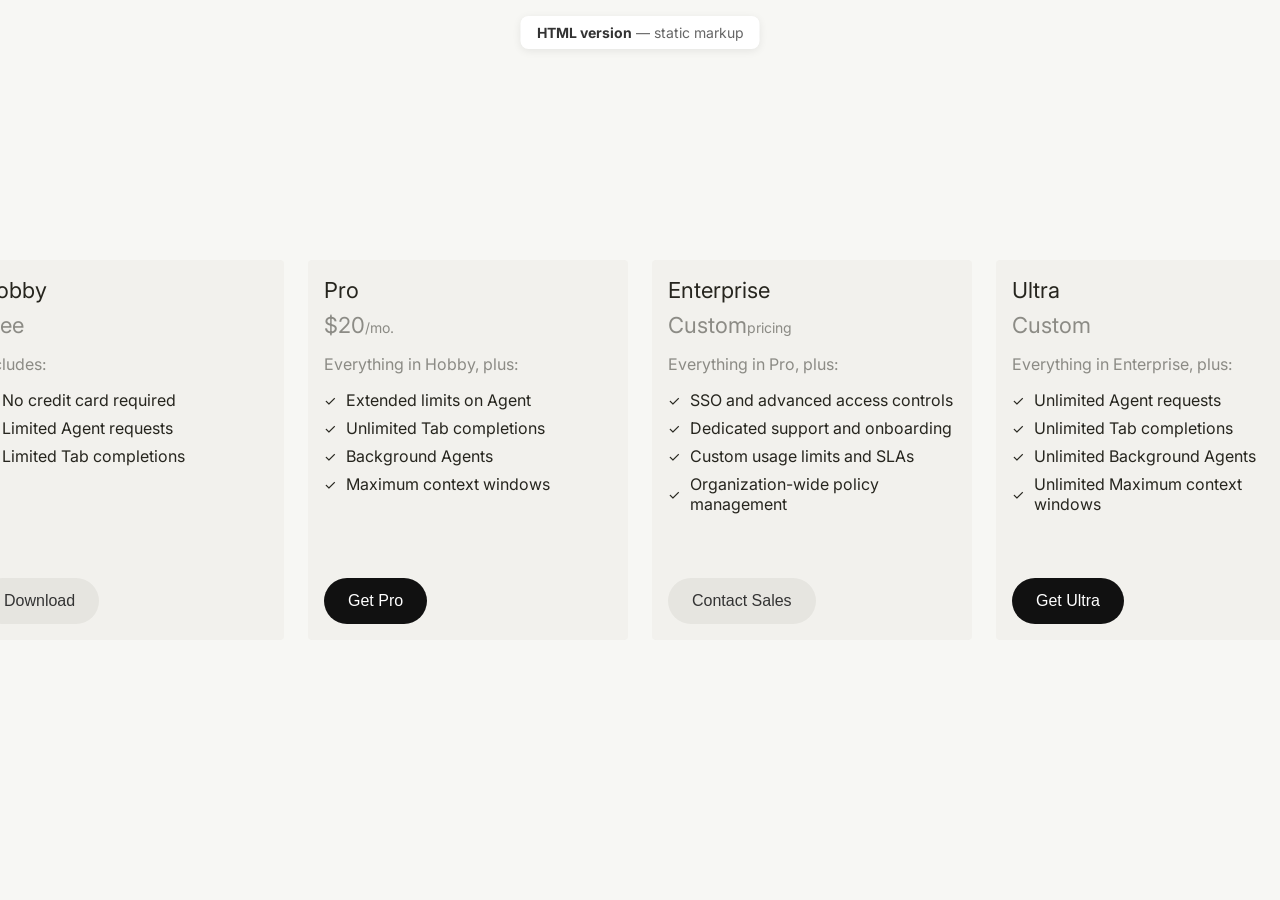
<file: index.html>
<!DOCTYPE html>
<html lang="en">
<head>
    <!-- Basic document encoding for consistent text rendering -->
    <meta charset="UTF-8">
    <!-- Makes layout responsive on mobile/tablet screens -->
    <meta name="viewport" content="width=device-width, initial-scale=1.0">
    <!-- Browser tab title -->
    <title>Pricing Plans — HTML version</title>
    <!-- Performance hint: prepare early connection to Google Fonts -->
    <link rel="preconnect" href="https://fonts.googleapis.com">
    <!-- Performance hint: preconnect to font asset host -->
    <link rel="preconnect" href="https://fonts.gstatic.com" crossorigin>
    <!-- Inter typeface used across the page -->
    <link href="https://fonts.googleapis.com/css2?family=Inter:wght@400;500;600;700&display=swap" rel="stylesheet">
    <!-- Project styles -->
    <link rel="stylesheet" href="styles.css">
</head>
<body>
    <!-- Small top label to identify this version of the layout -->
    <p class="page-label"><strong>HTML version</strong> — static markup</p>

    <!-- Main pricing grid wrapper -->
    <div class="cards-container">
        <!-- Card 1: entry-level/free plan -->
        <div class="card">
            <!-- Top content area (title, price, and features) -->
            <div class="card-top">
                <!-- Plan name -->
                <h3 class="card-title">Hobby</h3>
                <!-- Plan price row -->
                <p class="card-price">
                    <!-- Main price value -->
                    <span class="card-price-amount">Free</span>
                </p>
                <!-- Feature summary area -->
                <div class="card-content">
                    <!-- Intro label for feature list -->
                    <p class="includes-text">Includes:</p>
                    <!-- Bulleted list of included capabilities -->
                    <ul class="features-list">
                        <li>
                            <!-- Visual check icon -->
                            <span class="checkmark">✓</span>
                            No credit card required
                        </li>
                        <li>
                            <span class="checkmark">✓</span>
                            Limited Agent requests
                        </li>
                        <li>
                            <span class="checkmark">✓</span>
                            Limited Tab completions
                        </li>
                    </ul>
                </div>
            </div>
            <!-- Primary action for this plan -->
            <button class="download-button secondary">Download</button>
        </div>

        <!-- Card 2: paid/professional plan -->
        <div class="card">
            <div class="card-top">
                <h3 class="card-title">Pro</h3>
                <p class="card-price">
                    <span class="card-price-amount">$20</span>
                    <!-- Billing cadence -->
                    <span class="card-price-period">/mo.</span>
                </p>
                <div class="card-content">
                    <!-- Communicates inheritance from previous plan -->
                    <p class="includes-text">Everything in Hobby, plus:</p>
                    <ul class="features-list">
                        <li>
                            <span class="checkmark">✓</span>
                            Extended limits on Agent
                        </li>
                        <li>
                            <span class="checkmark">✓</span>
                            Unlimited Tab completions
                        </li>
                        <li>
                            <span class="checkmark">✓</span>
                            Background Agents
                        </li>
                        <li>
                            <span class="checkmark">✓</span>
                            Maximum context windows
                        </li>
                    </ul>
                </div>
            </div>
            <!-- Stronger CTA styling for paid conversion -->
            <button class="download-button primary">Get Pro</button>
        </div>

        <!-- Card 3: enterprise plan for teams and scale -->
        <div class="card">
            <!-- Top content area (title, price, and features) -->
            <div class="card-top">
                <!-- Plan name -->
                <h3 class="card-title">Enterprise</h3>
                <!-- Plan price row -->
                <p class="card-price">
                    <!-- Main price value -->
                    <span class="card-price-amount">Custom</span>
                    <!-- Billing context for enterprise contracts -->
                    <span class="card-price-period">pricing</span>
                </p>
                <!-- Feature summary area -->
                <div class="card-content">
                    <!-- Communicates progression from lower tiers -->
                    <p class="includes-text">Everything in Pro, plus:</p>
                    <!-- Bulleted list of enterprise capabilities -->
                    <ul class="features-list">
                        <li>
                            <!-- Visual check icon -->
                            <span class="checkmark">✓</span>
                            SSO and advanced access controls
                        </li>
                        <li>
                            <span class="checkmark">✓</span>
                            Dedicated support and onboarding
                        </li>
                        <li>
                            <span class="checkmark">✓</span>
                            Custom usage limits and SLAs
                        </li>
                        <li>
                            <span class="checkmark">✓</span>
                            Organization-wide policy management
                        </li>
                    </ul>
                </div>
            </div>
            <!-- Enterprise contact CTA -->
            <button class="download-button secondary">Contact Sales</button>
        </div>
        <!-- Card 4: Ultra plan for teams and scale -->
        <div class="card">
            <div class="card-top">
                <h3 class="card-title">Ultra</h3>
                <p class="card-price">
                    <span class="card-price-amount">Custom</span>
                </p>
                <div class="card-content">
                    <p class="includes-text">Everything in Enterprise, plus:</p>
                    <ul class="features-list">
                        <li>
                            <span class="checkmark">✓</span>
                            Unlimited Agent requests
                        </li>
                        <li>
                            <span class="checkmark">✓</span>
                            Unlimited Tab completions
                        </li>
                        <li>
                            <span class="checkmark">✓</span>
                            Unlimited Background Agents
                        </li>
                        <li>
                            <span class="checkmark">✓</span>
                            Unlimited Maximum context windows
                        </li>
                    </ul>
                </div>
            </div>
            <button class="download-button primary">Get Ultra</button>
        </div>
    </div>
</body>
</html>
</file>
<file: styles.css>
/* Global reset: normalize spacing and box model behavior */
* {
    margin: 0;
    padding: 0;
    box-sizing: border-box;
}

/* Page canvas: center pricing cards in viewport */
body {
    /* Primary UI typeface with safe fallbacks */
    font-family: 'Inter', -apple-system, BlinkMacSystemFont, 'Segoe UI', Roboto, sans-serif;
    /* Warm neutral background for soft contrast */
    background-color: #f7f7f4;
    display: flex;
    justify-content: center;
    align-items: center;
    /* Full-height layout to vertically center content */
    min-height: 100vh;
    /* Breathing room on small screens */
    padding: 20px;
}

/* Horizontal card group */
.cards-container {
    display: flex;
    flex-direction: row;
    /* Space between cards */
    gap: 24px;
    /* Keep two-card row fixed for this design */
    flex-wrap: nowrap;
    justify-content: center;
    /* Align card tops so headers line up */
    align-items: flex-start;
}

/* Single pricing card shell */
.card {
    display: flex;
    flex-direction: column;
    /* Keeps card heights visually consistent */
    min-height: 380px;
    background-color: #f2f1ed;
    border-radius: 4px;
    /* Internal card spacing */
    padding: 16px;
    width: 320px;
    /* Prevent shrinking in a horizontal flex row */
    flex-shrink: 0;
}

/* Wrapper for top card content before button */
.card-top {
    display: flex;
    flex-direction: column;
}

/* Plan title styling */
.card-title {
    font-size: 22px;
    line-height: 28px;
    font-weight: 400;
    color: #26251e;
    margin-bottom: 8px;
}

/* Price row: amount + optional period */
.card-price {
    font-size: 20px;
    /* Reduced emphasis vs body text */
    color: rgba(38, 37, 30, 0.5);
    display: inline-flex;
    /* Makes /mo. sit cleanly on baseline */
    align-items: baseline;
}

/* Main numeric/word price value */
.card-price-amount {
    font-size: 22px;
    font-weight: 400;
    color: rgba(38, 37, 30, 0.5);
}

/* Billing period text (e.g., /mo.) */
.card-price-period {
    font-size: 14px;
    color: rgba(38, 37, 30, 0.5);
}

/* Feature block area under the price */
.card-content {
    /* Adds separation from bottom CTA button */
    margin-bottom: 32px;
}

/* Intro text above each features list */
.includes-text {
    font-size: 16px;
    color: rgba(38, 37, 30, 0.5);
    margin: 16px 0px;
}

/* Remove default bullets and spacing */
.features-list {
    list-style: none;
    padding: 0;
}

/* Each feature row with icon + text */
.features-list li {
    display: flex;
    align-items: center;
    margin-bottom: 8px;
    font-size: 16px;
    color: #26251e;
}

/* Check icon before each feature */
.checkmark {
    color: #26251e;
    font-size: 14px;
    margin-right: 10px;
    font-weight: 400;
}

/* Base button style used by both CTAs */
.download-button {
    /* Pushes button to bottom for equal CTA alignment */
    margin-top: auto;
    /* Shrink-wrap button to text + padding */
    width: fit-content;
    background-color: #e6e5e0;
    border: none;
    /* Pill shape */
    border-radius: 999px;
    padding: 14px 24px;
    font-size: 16px;
    font-weight: 500;
    color: #333;
    cursor: pointer;
    /* Smooth hover/active transition */
    transition: background-color 0.2s ease;
}

/* Secondary button hover state */
.download-button:hover {
    background-color: #D8D6CE;
}

/* Secondary button pressed state */
.download-button:active {
    background-color: #D8D6CE;
}

/* Primary (Pro) button default state */
.download-button.primary {
    background-color: #111;
    color: #fff;
}

/* Primary button hover state */
.download-button.primary:hover {
    background-color: #333;
}

/* Primary button pressed state */
.download-button.primary:active {
    background-color: #333;
}

/* Fixed context label at top center of page */
.page-label {
    position: fixed;
    top: 16px;
    left: 50%;
    /* Keeps label perfectly centered */
    transform: translateX(-50%);
    font-size: 14px;
    color: #666;
    background: #fff;
    padding: 8px 16px;
    border-radius: 8px;
    /* Subtle elevation above content */
    box-shadow: 0 2px 8px rgba(0,0,0,0.08);
}

/* Slightly stronger emphasis for label keyword */
.page-label strong {
    color: #333;
}
</file>
